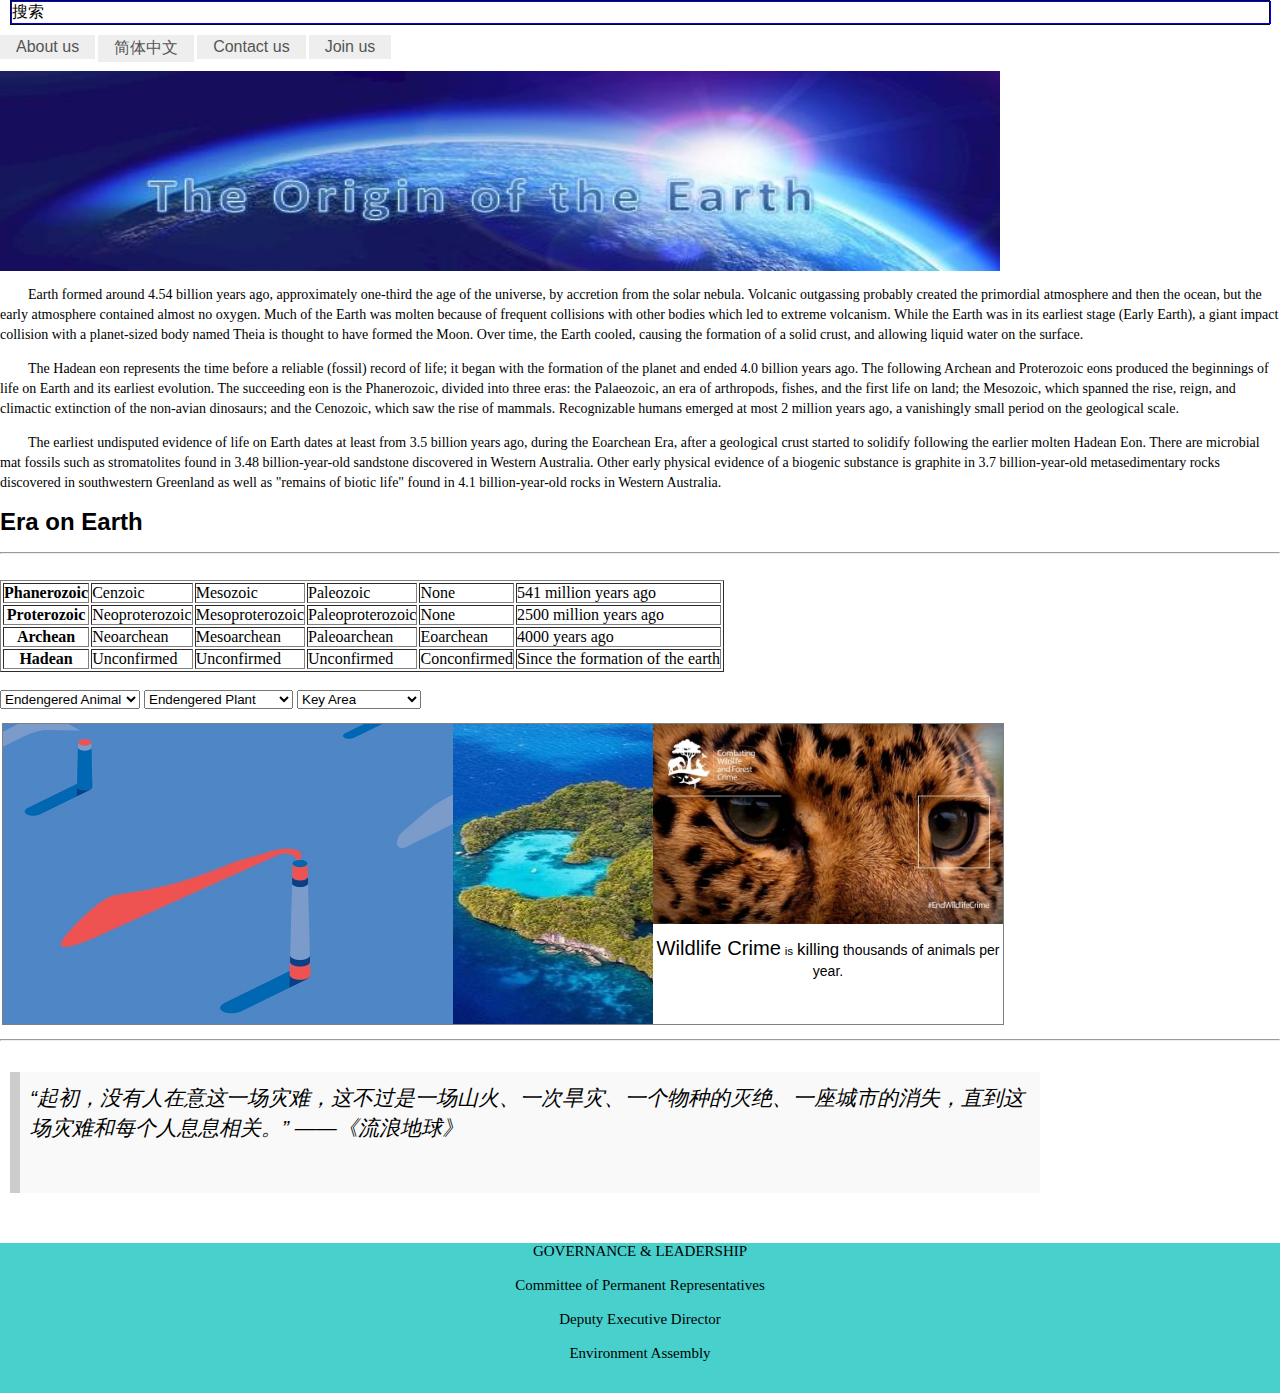
<file: index.html>
<html>
    <body>
        <title>langwenhuiindex</title>
        <div style="margin:0px 10px 10px 10px;border:1px solid rgb(10, 10, 10);">
                <div style="width:100%; border:1px solid blue;">搜索</div>
                </div>
    <body>
        <head>
            <meta charset="utf-8" /> 
            <title>lwhindex</title>
            <link rel="stylesheet" type="text/css" href="stylesheet.css">
            </head>
          <style>body {
            margin: 0;
            padding: 0;
          }
          
          /* 添加功能样式(布局 定位) */
          .multi_drop_menu * {
            margin: 0;
            padding: 0;
          }
          /* 强制ul包围li */
          .multi_drop_menu ul {
            float: left;
          }
          .multi_drop_menu li {
            float: left;
            list-style-type: none;
            /* 为子菜单定义上下文 */
            position: relative;
          }
          .multi_drop_menu li a {
            /* 链接填充列表项 */
            display: block;
            border-right-style: solid;
            text-decoration: none;
          }
          .multi_drop_menu li:last-child a{
            border-right-style: none;
          }
          .multi_drop_menu li ul {
            display: none;
          }
          body {
              margin: 0;
              padding: 0;
            }
            
            /* 添加功能样式(布局 定位) */
            .multi_drop_menu * {
              margin: 0;
              padding: 0;
            }
            /* 强制ul包围li */
            .multi_drop_menu ul {
              float: left;
            }
            .multi_drop_menu li {
              float: left;
              list-style-type: none;
              /* 为子菜单定义上下文 */
              position: relative;
            }
            .multi_drop_menu li a {
              /* 链接填充列表项 */
              display: block;
              border-right-style: solid;
              background-clip:padding-box; 
              text-decoration: none;
            }
          
            .multi_drop_menu li:last-child a{
              border-right-style: none;
            }
            .multi_drop_menu li ul {
              display: block;
              /*相对于父菜单项定位*/ 
              position:absolute; 
              /*左边与父菜单项对齐*/ 
              left:0; 
              /*顶边与父菜单项底边对齐*/
              /*即高度为父元素的高度 使其刚好位于父元素li下方*/ 
              top:100%; 
            }
            .multi_drop_menu li li { 
              /*停止浮动，恢复堆叠*/ 
              float:none; 
            } 
            .multi_drop_menu li li ul { 
              /*继续隐藏三级下拉菜单*/ 
              display:none; 
            } 
          
          .multi_drop_menu li ul {display: none;} 
          　.multi_drop_menu li:hover > ul{display:block; }
          .multi_drop_menu li li ul { position:absolute; left:100%; top:0; }
          
          .multi_drop_menu li li li a { border-left-style:solid;}
          .multi_drop_menu {
  font: 1em helvetica, arial, sans-serif;
}
.multi_drop_menu a {
  /*让链接充满列表项*/
  display: block;
  /*文本颜色*/
  color: #555;
  /*背景颜色*/
  background-color: #eee;
  /*链接内边距*/
  padding: .2em 1em;
  /*边框分割线宽度*/
  border-width: 3px;
  /*指定边框透明 默认为文本颜色*/
  /* border-color: transparent; */
}
.multi_drop_menu a:hover { 
  /*悬停时文本颜色*/ 
  color:#fff; 
  /*悬停时背景色*/ 
  background-color:#aaa; 
}
.multi_drop_menu a:active { 
  /*点击时背景变色*/ 
  background:#fff; 
  /*点击时文本变色*/ 
  color:#ccc; 
} 
.multi_drop_menu {
    font: 1em helvetica, arial, sans-serif;
  }
  .multi_drop_menu a {
    /*让链接充满列表项*/
    display: block;
    /*文本颜色*/
    color: #555;
    /*背景颜色*/
    background-color: #eee;
    /*链接内边距*/
    padding: .2em 1em;
    /*边框分割线宽度*/
    border-width: 3px;
    /*指定边框透明 默认为文本颜色*/
    border-color: transparent;
  }
  .multi_drop_menu a:hover { 
    /*悬停时文本颜色*/ 
    color:#fff; 
    /*悬停时背景色*/ 
    background-color:#aaa; 
  }
  .multi_drop_menu a:active { 
    /*点击时背景变色*/ 
    background:#fff; 
    /*点击时文本变色*/ 
    color:#ccc; 
  } 
  /*二级菜单宽度*/ 
  .multi_drop_menu li ul {
    width:9em;
  } 
  .multi_drop_menu li li a { 
    /*去掉继承的右边框*/ 
    border-right-style:none; 
    /*添加上边框*/ 
    border-top-style:solid; 
  } 

          </style>  
            <body>
                <nav class="multi_drop_menu">
                    <ul>
                        <!-- first level menu items -->
                        <li><a href="About us.html ">About us</a>
                            <ul>
                    <!-- second level menu items -->
                    <li><a href="Français">Français
                    </a></li>
                    <li><a href="Español">Español
                    </a>
                        <ul>
                            <!-- third level menu items -->
                            <li><a href="日本語">日本語</a></li>
                            <li><a href="Português">Português</a></li>
                        </ul>
                    </li>
                    <li><a href="Deutsch">Deutsch</a></li>
                </ul>
            </li>
            <li><a href="简体中文">简体中文</a>
                <ul>
                </ul>
                    <li><a href="简体中文">Contact us</a>
                        <ul>
        
                            <!-- second level menu items-->
                            <li><a href="E-mail:123456@qq.com">E-mail:123456@qq.com</a></li>
                            <li><a href="Tel:123456">Tel:123456</a></li>

                        </ul>
                    </li>
                    <li><a href="https://www.unenvironment.org/">Join us</a>
                        <ul>
                            <!-- second level menu items-->
                            <li><a href="https://www.unenvironment.org/">Online</a></li>
                            <li><a href="Offline">Offline</a></li>
                            </ul>
                        </li>
                    </ul>
                </nav>
            </body>
<br>
<br>
         
<centre>
    <img src="images/head1.jpg" alt="earth in the universe"
       width="1000" height="200">
    </centre>
    <br>

<p style="font-family: 'Times New Roman', Times, serif; size: 16px; text-indent: 2em;">
    Earth formed around 4.54 billion years ago, approximately one-third the age of the universe, by accretion from the solar nebula. Volcanic outgassing probably created the primordial atmosphere and then the ocean, but the early atmosphere contained almost no oxygen. Much of the Earth was molten because of frequent collisions with other bodies which led to extreme volcanism. While the Earth was in its earliest stage (Early Earth), a giant impact collision with a planet-sized body named Theia is thought to have formed the Moon. Over time, the Earth cooled, causing the formation of a solid crust, and allowing liquid water on the surface.
</p>
<p style="font-family: 'Times New Roman', Times, serif; size: 16px; text-indent: 2em;">
    The Hadean eon represents the time before a reliable (fossil) record of life; it began with the formation of the planet and ended 4.0 billion years ago. The following Archean and Proterozoic eons produced the beginnings of life on Earth and its earliest evolution. The succeeding eon is the Phanerozoic, divided into three eras: the Palaeozoic, an era of arthropods, fishes, and the first life on land; the Mesozoic, which spanned the rise, reign, and climactic extinction of the non-avian dinosaurs; and the Cenozoic, which saw the rise of mammals. Recognizable humans emerged at most 2 million years ago, a vanishingly small period on the geological scale.
</p>
<p style="font-family: 'Times New Roman', Times, serif; size: 16px; text-indent: 2em;">
    The earliest undisputed evidence of life on Earth dates at least from 3.5 billion years ago, during the Eoarchean Era, after a geological crust started to solidify following the earlier molten Hadean Eon. There are microbial mat fossils such as stromatolites found in 3.48 billion-year-old sandstone discovered in Western Australia. Other early physical evidence of a biogenic substance is graphite in 3.7 billion-year-old metasedimentary rocks discovered in southwestern Greenland as well as "remains of biotic life" found in 4.1 billion-year-old rocks in Western Australia.
</p>
  
<h1>Era on Earth</h1>
    <hr>
    <br>

<table summary=“Example” border=“1” cellpadding=“16” width=“120%”> <tbody>
<tr>
<th width=“50%”> Phanerozoic </th>
<td width=“25%”> Cenzoic </td>
<td width=“25%”> Mesozoic </td>
<td width=“25%”> Paleozoic </td>
<td width=“25%”> None </td>
<td width=“25%”> 541 million years ago</td>
</tr>
<tr>
<th> Proterozoic </th>
<td> Neoproterozoic</td>
<td> Mesoproterozoic</td>
<td> Paleoproterozoic</td>
<td width=“25%”> None </td>
<td width=“25%”> 2500 million years ago </td>
</tr>
<tr>
    <th width=“50%”> Archean </th>
    <td width=“25%”> Neoarchean </td>
    <td width=“25%”> Mesoarchean </td>
    <td> Paleoarchean</td>
    <td> Eoarchean</td>
    <td width=“25%”> 4000 years ago </td>
    </tr>
    <tr>
    <th> Hadean </th>
    <td>Unconfirmed </td>
    <td> Unconfirmed </td>
    <td width=“25%”> Unconfirmed </td>
    <td width=“25%”> Conconfirmed</td>
    <td width=“25%”> Since the formation of the earth </td>
    </tr>
</tbody>
</table>



  <br>
    <select> 
        <option value=“Endengered Animal”>Endengered Animal</option> <option value=“Gazella spekei”>Gazella spekei</option> <option value=“Western gorilla”>Western gorilla</option><option value=“Picahudsonia”>Picahudsonnia</option>
        </select>
        <select> 
            <option value=“Endengered Plant”>Endengered Plant</option> <option value=“Alsophila spinulosa
            ”>Alsophila spinulosa
        </option> <option value=“Polypodiaceae
        ”>Polypodiaceae
    </option><option value=“Abies sibirica”>Abies sibirica</option><option value=“Changnienia amoena”>Changnienia amoena</option>
            </select>
            <select> 
                <option value=“Key Area”>Key Area</option> <option value=“Fennoscandia”>Fennoscandia</option> <option value=“The Congo basin”>The Congo basin</option><option value=“Sunderurban”>Sunderurban</option>
                </select>
        <br>
         <style>
         .happy{width: 1000px;margin: 2px; auto;border: solid 1px gray; overflow:hidden;}
    .leftdiv{width: 450px;float: left;}
    .leftdiv img{display:block; width: 100%;}
    .rightdiv{width: 350px; float: right; font-family: Cambria, Cochin, Georgia, Times, 'Times New Roman', serif;size: 16px;text-align: center;}
    .rightdiv img{display:block; width: 100%; ;}
    .centerdiv{width: 200px;float: left;}
    .centerdiv img{width: 200px; height: 300px;}
        </style>
<p>
         <div class="happy">
                <div class="leftdiv">
            <a href="Sustainable Goal.html">
            <img src="images/chimneys.jpg" float ="left" width="450px" height="300px"/>  
        </a>
            </div>

         <div class="rightdiv">   
            <a href="Wildlife Crime.html">
            <img src="images/wildlife1.jpg" float ="right" width="450px" height="200px"/>
        </a><p><big><big>Wildlife Crime</big></big> <small>is</small> <big>killing</big> thousands of animals per year.</p>
         </div>

         <div class="centerdiv"><img src="images/sea.jpg"></div>

         </div>
         
        </p>
         <hr>



                <blockquote style="height: 100px; width: 1000px; align-items: center; fill: darkgrey;">
                  <i>  “起初，没有人在意这一场灾难，这不过是一场山火、一次旱灾、一个物种的灭绝、一座城市的消失，直到这场灾难和每个人息息相关。”
                     ——《流浪地球》</i>
                    
                    </blockquote>
               
    
      
             </ol>
             <br>
            </div>
            </div>
<footer style="background-color:mediumturquoise; height: 150px; font-size: 15px;
font-style: bold; text-align:center;">
    <background-color:;</background-color>
    GOVERNANCE & LEADERSHIP 
    <br>
    <br>
Committee of Permanent Representatives
<br>
<br>
Deputy Executive Director
<br>
<br>
Environment Assembly 
<br>
<br>

 

</footer>
            


        </body>
</html>
</file>
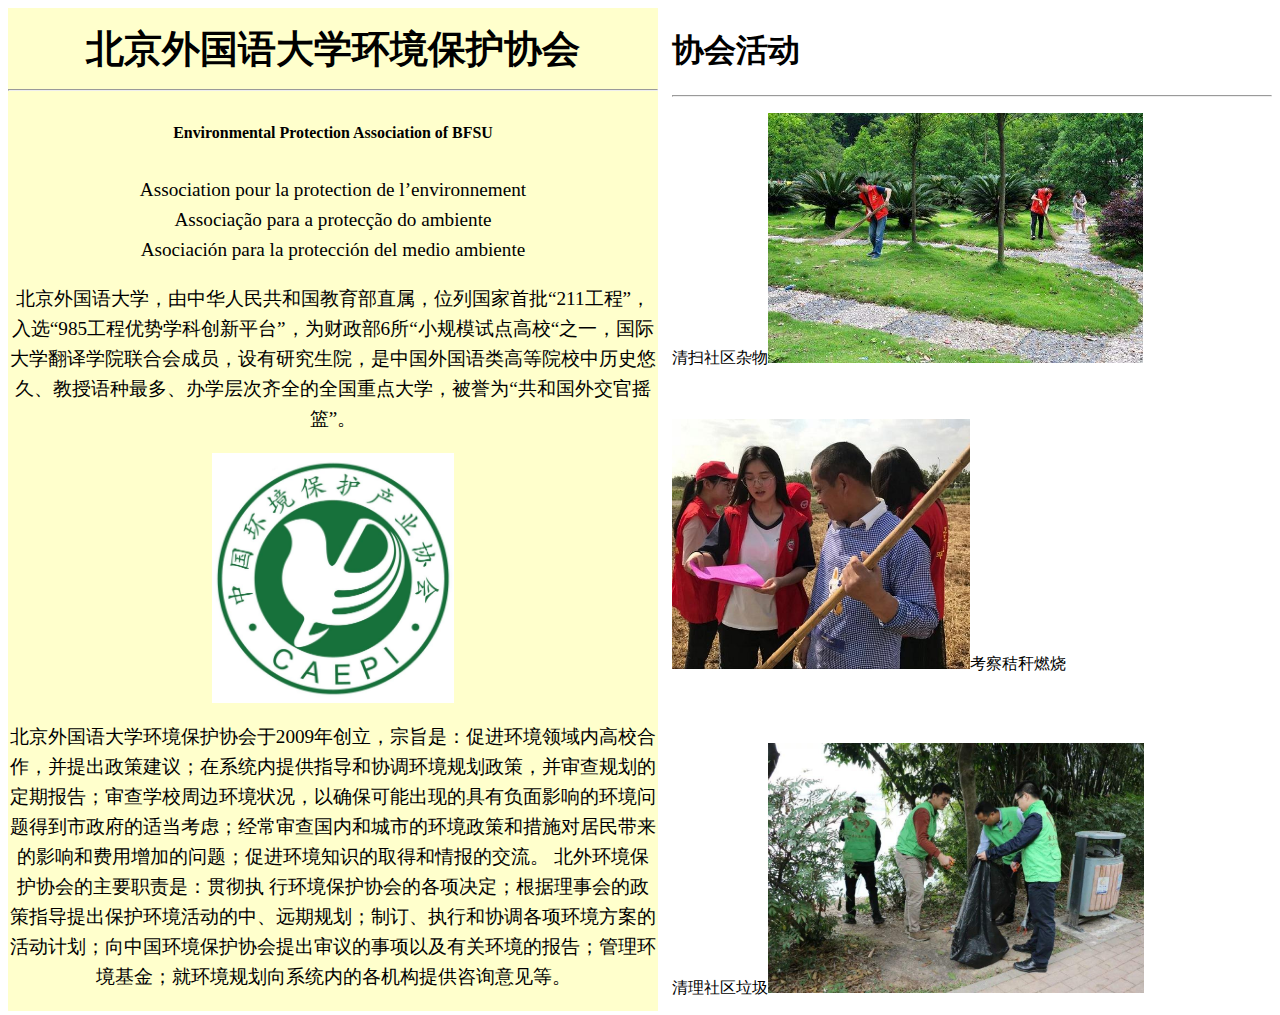
<file: About us.html>
<html>
<head>
    <style>
    .leftdiv{  
        float:left;  
        width:650px;  
        background-color:#FFFFCC;  
        font-size: larger;
        text-align: center;
        line-height: 30px;
    }  
    .rightdiv{  
        float:right;  
        width:600px;  
        background-color:#FFF;  
    }  
    .centerdiv{  
        float:left;  
        width:20px;  
        border-right: 1px solid black;  
        padding-bottom:1000px;  /*关键*/  
        margin-bottom:-1000px;  /*关键*/  
    }  
</style>
    

    <title>About us</title>  
    </head>  
    <body>  
        <div class="maindiv">  
            <div class="leftdiv"><h1>北京外国语大学环境保护协会</h1>
                <hr>
                <h5>
                    Environmental Protection Association of BFSU
                </h5>
                Association pour la protection de l’environnement
<br>
                Associação para a protecção do ambiente
<br>
                Asociación para la protección del medio ambiente        
                <br>
                <p>
                    北京外国语大学，由中华人民共和国教育部直属，位列国家首批“211工程”，入选“985工程优势学科创新平台”，为财政部6所“小规模试点高校“之一，国际大学翻译学院联合会成员，设有研究生院，是中国外国语类高等院校中历史悠久、教授语种最多、办学层次齐全的全国重点大学，被誉为“共和国外交官摇篮”。 
                </p>
                <img src="images/CAEPI.JPG" height="250px">
                <p>
                    北京外国语大学环境保护协会于2009年创立，宗旨是：促进环境领域内高校合作，并提出政策建议；在系统内提供指导和协调环境规划政策，并审查规划的定期报告；审查学校周边环境状况，以确保可能出现的具有负面影响的环境问题得到市政府的适当考虑；经常审查国内和城市的环境政策和措施对居民带来的影响和费用增加的问题；促进环境知识的取得和情报的交流。

                    北外环境保护协会的主要职责是：贯彻执
                    行环境保护协会的各项决定；根据理事会的政策指导提出保护环境活动的中、远期规划；制订、执行和协调各项环境方案的活动计划；向中国环境保护协会提出审议的事项以及有关环境的报告；管理环境基金；就环境规划向系统内的各机构提供咨询意见等。
                </p>
            </div>  
            <div class="centerdiv"></div>  
            <div class="rightdiv" ><h1>协会活动</h1><hr>
                <p>清扫社区杂物<img src="images/cleaning.JPG" height="250px"></p>  
              <br>
              <p><img src="images/sticks.JPG" height="250px">考察秸秆燃烧</p>
              <br>
              <br>
              <p>清理社区垃圾<img src="images/trash.JPG" height="250px"></p>
            </div>  
        </div>  
</div>

</body>
</html>
</file>
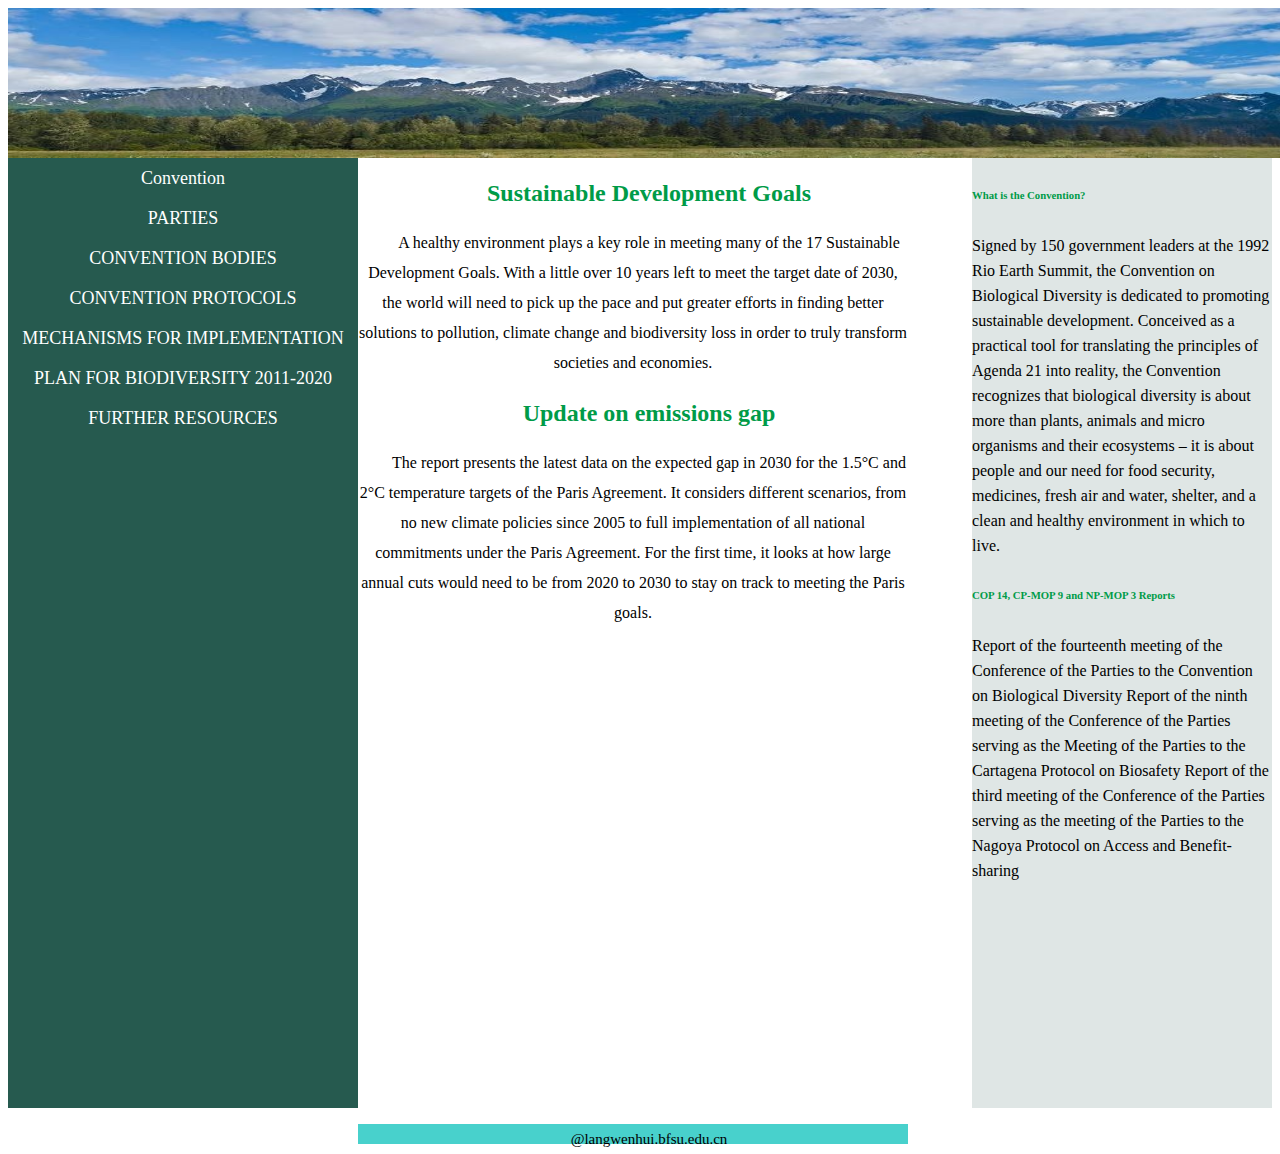
<file: Sustainable Goal.html>
<html>
    <body>
    <header><img src="images/forest.jpg" width="1300px" height="150px"></header>
    <style>
        .leftdiv{  
            float:left;  
            width:350px;  
            height: 950px;
            background-color:#265A4F;  
            font-size: large;
            font-family: Cambria, Cochin, Georgia, Times, 'Times New Roman', serif; font-size: middle;
            text-align: center; color: #FFF;
            line-height: 40px;

        }  
        .rightdiv{  
            float:right;  
            width:300px;  
            height: 950px;
            background-color:#DFE6E5;
            line-height: 25px;  
            font-family: 'Times New Roman', Times, serif; font-size: medium;
            text-align: left;
        }  
        .centerdiv{  
            float: left;;  
            width:550px;  
            background-color: #FFF;  
          text-align: center;
          line-height: 30px;
font-family: 'Times New Roman', Times, serif; font-size: medium;
text-align: center; color: black;
text-indent: 2em;
        }  
    </style>

        <title>Sustainable Goals</title>  
        </head>  
        <body>  
            <div class="maindiv">  
                <div class="leftdiv">
                    Convention
<br>
                    PARTIES
                    <br>
                    CONVENTION BODIES
                    <br>
                    CONVENTION PROTOCOLS
                    <br>
                    MECHANISMS FOR IMPLEMENTATION
                    <br>
                PLAN FOR BIODIVERSITY 2011-2020
                <br>
                    FURTHER RESOURCES
                </div>
                    <div class="centerdiv">
                    <h2 style="font-family: 'Times New Roman', Times, serif; color: #009B48;"> Sustainable Development Goals</h2>   
                    <p>
A healthy environment plays a key role in meeting many of the 17 Sustainable Development Goals. With a little over 10 years left to meet the target date of 2030, the world will need to pick up the pace and put greater efforts in finding better solutions to pollution, climate change and biodiversity loss in order to truly transform societies and economies.
</p>
<h2 style="font-family: 'Times New Roman', Times, serif; color: #009B48;">
Update on emissions gap
</h2>
<p>
The report presents the latest data on the expected gap in 2030 for the 1.5°C and 2°C temperature targets of the Paris Agreement. It considers different scenarios, from no new climate policies since 2005 to full implementation of all national commitments under the Paris Agreement. For the first time, it looks at how large annual cuts would need to be from 2020 to 2030 to stay on track to meeting the Paris goals.
</p>
<br>
<br>
<br>
<br>
<br>
<br>
<br>
<br>
<br>
<br>
<br>
<br>
<br>
<br>
<br>
<br>
<footer style="background-color:mediumturquoise; height: 20px; font-size: 15px;
font-style: bold; text-align:center;">
@langwenhui.bfsu.edu.cn
                    </div>  

                    <div class="rightdiv" >
                        <h6 style="font-family: 'Times New Roman', Times, serif; color: #009B48; size: 20px;">What is the Convention?</h6>
<p>Signed by 150 government leaders at the 1992 Rio Earth Summit, the Convention on Biological Diversity is dedicated to promoting sustainable development. Conceived as a practical tool for translating the principles of Agenda 21 into reality, the Convention recognizes that biological diversity is about more than plants, animals and micro organisms and their ecosystems – it is about people and our need for food security, medicines, fresh air and water, shelter, and a clean and healthy environment in which to live. </p>

<h6 style="font-family: 'Times New Roman', Times, serif; color: #009B48; size: 20px;">COP 14, CP-MOP 9 and NP-MOP 3 Reports</h6>
<p>
    Report of the fourteenth meeting of the Conference of the Parties to the Convention on Biological Diversity
    Report of the ninth meeting of the Conference of the Parties serving as the Meeting of the Parties to the Cartagena Protocol on Biosafety
    Report of the third meeting of the Conference of the Parties serving as the meeting of the Parties to the Nagoya Protocol on Access and Benefit-sharing</p>
                    </div>
</file>
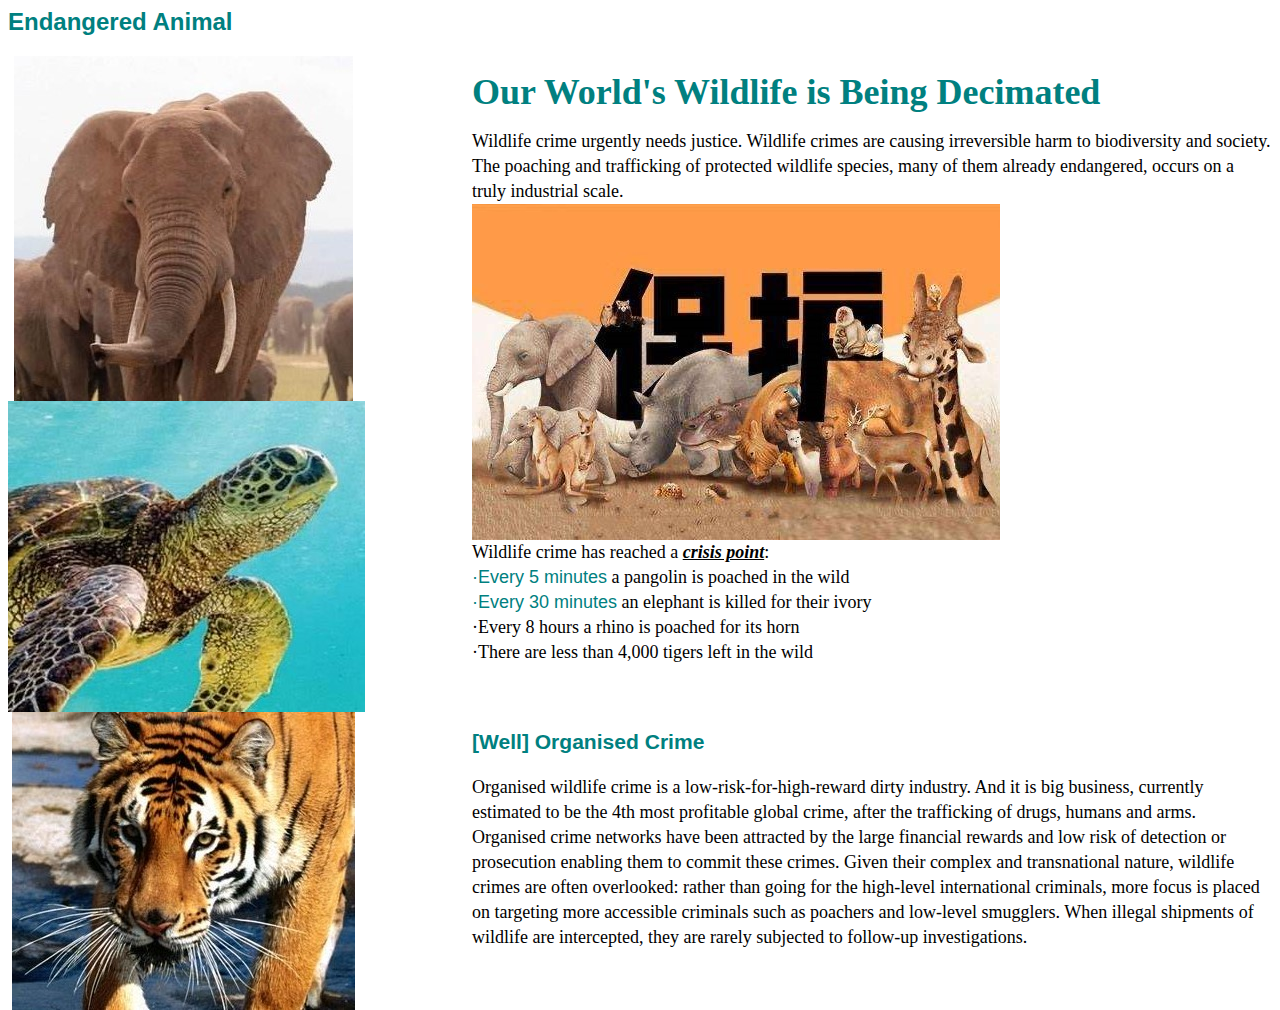
<file: Wildlife Crime.html>
<html>
<h2 style="font-family: 'Segoe UI', Tahoma, Geneva, Verdana, sans-serif; color: teal; ">Endangered Animal</h2>
    <style>
        .leftdiv{  
        float:left;  
        width:350px;  
        height: 950px;
        background-color:#FFF;  
        font-size: large;
        font-family: Cambria, Cochin, Georgia, Times, 'Times New Roman', serif; color:black;
        text-align: center; color: #FFF;
        line-height: 40px;

    }  
    .rightdiv{  
        float:right;  
        width:800px;  
        height: 950px;
        background-color:#FFF;
        line-height: 25px;  
        font-family: 'Times New Roman', Times, serif; font-size: large; color: black;
        text-align: left;
    }  
    .centerdiv{  
        float: left;;  
        width:550px;  
        background-color: #FFF;  
      text-align: center;
      line-height: 30px;
font-family: 'Times New Roman', Times, serif; font-size: medium;
text-align: center; color: black;
text-indent: 2em;
    }  
</style>
        
<title>wildlife crime</title>
</head>
<body>
<div class="leftdiv"><img src="images/ele.jpg"><img src="images/turtle.jpg"><img src="images/tiger.jpg"><br> 
</div>
 
    <div class="rightdiv"><h1 style="font-family: Georgia, 'Times New Roman', Times, serif; color: teal; ">Our World's Wildlife is Being Decimated</h1><p>Wildlife crime urgently needs justice. Wildlife crimes are causing irreversible harm to biodiversity and society. The poaching and trafficking of protected wildlife species, many of them already endangered, occurs on a truly industrial scale.<br><img src="images/protect.jpg"><br>Wildlife crime has reached a <i><b><u>crisis point</i></b></u>:<br>
       <h style="font-family: 'Segoe UI', Tahoma, Geneva, Verdana, sans-serif;color: teal;">·Every 5 minutes</h>  a pangolin is poached in the wild<br>
       <h style="font-family: 'Segoe UI', Tahoma, Geneva, Verdana, sans-serif;color: teal;">·Every 30 minutes</h> an elephant is killed for their ivory<br>
        ·Every 8 hours a rhino is poached for its horn<br>
        ·There are less than 4,000 tigers left in the wild<br>
        
    </p>
    <br>
    <h3 style="font-family: 'Segoe UI', Tahoma, Geneva, Verdana, sans-serif;color: teal;">[Well] Organised Crime</h3>

Organised wildlife crime is a low-risk-for-high-reward dirty industry. And it is big business, currently estimated to be the 4th most profitable global crime, after the trafficking of drugs, humans and arms. Organised crime networks have been attracted by the large financial rewards and low risk of detection or prosecution enabling them to commit these crimes.
Given their complex and transnational nature, wildlife crimes are often overlooked: rather than going for the high-level international criminals, more focus is placed on targeting more accessible criminals such as poachers and low-level smugglers. When illegal shipments of wildlife are intercepted, they are rarely subjected to follow-up investigations.

</div>
</body>
</html>
</file>
<file: stylesheet.css>
@charset "utf-8";

    @import url(layout.css); /* 布局样式 */
    @import url(visual.css); /* 视觉样式 */
h1 {
    font-family: Arial, ‘Helvetica Neue’, Helvetica, sans-serif; font-size: 24px;
    font-style: bold;
    font-variant: normal;
    font-weight: 700;
    line-height: 26.3999996185303px;
}

blockquote {
    background:#f9f9f9;
    border-left:10px solid #ccc;
    margin:1.5em 10px;
    padding:.5em 10px;
    quotes:"\201C""\201D""\2018""\2019";
    }
p{
        font-family: Arial, ‘Helvetica Neue’, Helvetica, sans-serif; font-size: 14px;
        font-style: normal;
        font-variant: normal;
        font-weight: 400;
        line-height: 20px; }
        blockquote {
        font-family: Arial, ‘Helvetica Neue’, Helvetica, sans-serif; font-size: 21px;
        font-style: italic;
        font-variant: normal;
        font-weight: 400;
        line-height: 30px;
        }
body {margin-left：10px; margin-top:10px; margin-right:10px; margin-bottom:10px;} 

*{margin：0；padding：0；}

    .happy{width: 900px;margin: 50px; auto;border: solid 1px gray; overflow:hidden;}
    .mydiv{width: 300px;float: left;}
    .mydiv img{display:block; width: 100%;}
    .yourdiv{width: 450px;float: right;}
    .yourdiv img{display:block; width: 100%;}

    html, body {height: 100%; margin: 0}
    #content {width: 100%; height: 100%}
    #left {width: 250px; height: 100%; float: left; background-color: #FFFFCC} 
    #right {margin-left: 250px; height: 100%; background-color: #CCFFFF}
</file>
